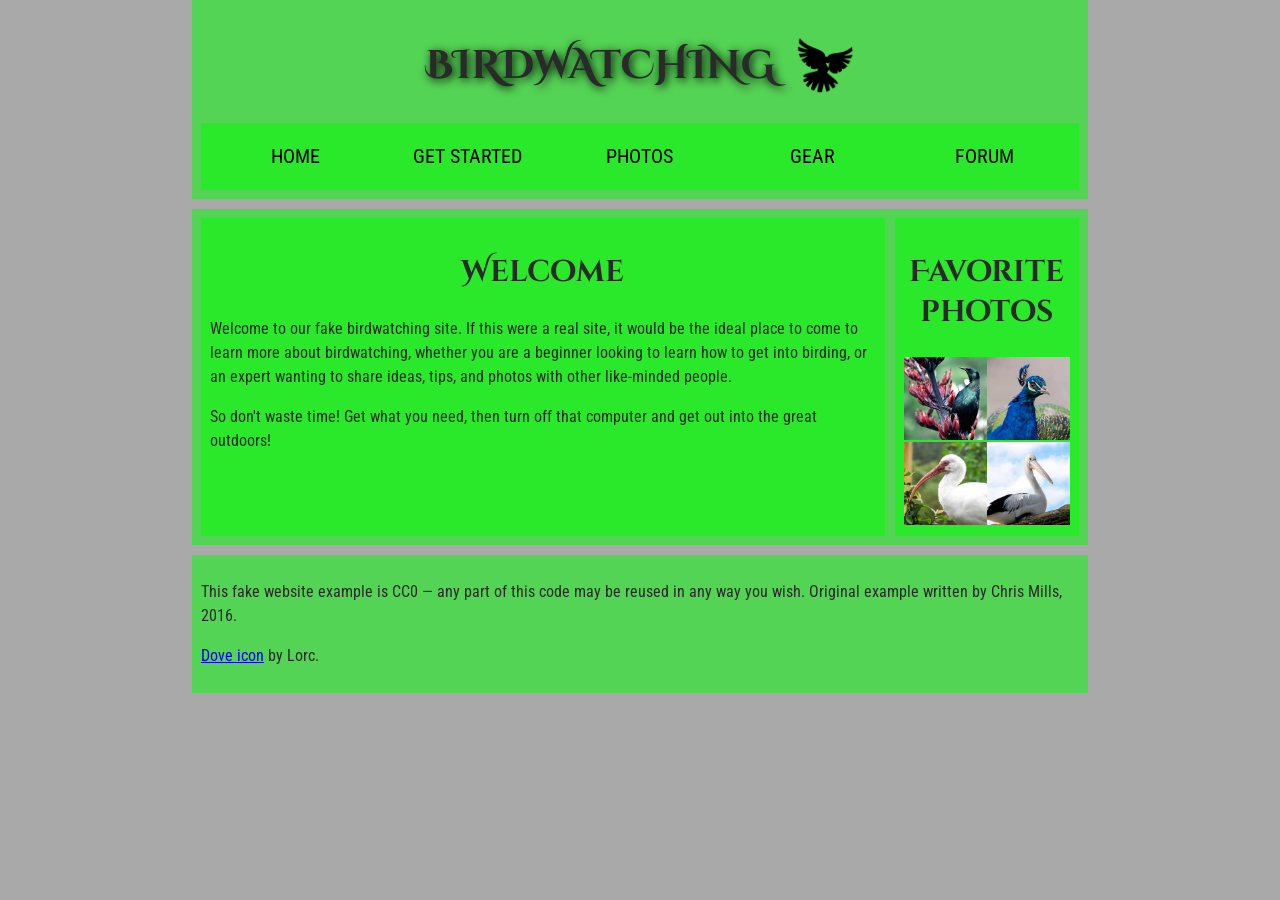
<file: birdwatching/index.html>
<!doctype html>
<html lang="en">
  <head>
    <meta charset="utf-8" />
    <title>Birdwatching</title>
    <link
      href="https://fonts.googleapis.com/css?family=Roboto+Condensed:300%7CCinzel+Decorative:700"
      rel="stylesheet" /> 
      <style>
        /* || General setup */

body {
  margin: 0;
}

html {
  font-size: 10px;
  background-color: darkgrey;
}

body {
  width: 70%;
  min-width: 800px;
  margin: 0 auto;
}

/* || typography */

h1,
h2 {
  font-family: "Cinzel Decorative", cursive;
  color: #2a2a2a;
}

p,
li {
  font-family: "Roboto Condensed", sans-serif;
  color: #2a2a2a;
}

h1 {
  font-size: 4rem;
  text-align: center;
  text-shadow: 2px 2px 10px black;
}

h2 {
  font-size: 3rem;
  text-align: center;
}

p,
li {
  font-size: 1.6rem;
  line-height: 1.5;
}

/* || header layout */

header {
  margin-bottom: 10px;
}

main,
header,
nav,
article,
aside,
footer,
section {
  background-color: #00ff0080;
  padding: 1%;
}

h1 {
  text-transform: uppercase;
  display: flex;
  align-items: center;
  justify-content: center;
  gap: 20px;
}

header img {
  height: 60px;
}

nav ul {
  padding: 0;
  list-style-type: none;
  display: flex;
}

nav li {
  text-align: center;
  flex: 1;
}

nav a {
  font-size: 2rem;
  text-transform: uppercase;
  text-decoration: none;
  color: black;
}

nav a:hover,
nav a:focus {
  color: red;
}

/* || main layout */

main {
  display: flex;
  gap: 10px;
}

article {
  flex: 4;
}

aside {
  flex: 1;
}

aside a {
  display: block;
  float: left;
  width: 50%;
}

aside img {
  max-width: 100%;
}

footer {
  margin-top: 10px;
}

        </style>
  </head>

  <body>
    <header>
    <h1>
  Birdwatching
  <img src="dove.png" alt="Dove logo" />
</h1>

    <nav>
  <ul>
    <li><a href="#">Home</a></li>
    <li><a href="#">Get started</a></li>
    <li><a href="#">Photos</a></li>
    <li><a href="#">Gear</a></li>
    <li><a href="#">Forum</a></li>
  </ul>
</nav>
</header>

<main>
  <article>

    <h2>Welcome</h2>

    <p>
      Welcome to our fake birdwatching site. If this were a real site, it
      would be the ideal place to come to learn more about birdwatching,
      whether you are a beginner looking to learn how to get into birding, or
      an expert wanting to share ideas, tips, and photos with other
      like-minded people.
    </p>

    <p>
      So don't waste time! Get what you need, then turn off that computer and
      get out into the great outdoors!
    </p>
</article>

<aside>
    <h2>Favorite photos</h2>

   <a href="favorite-bird-1.jpg">
  <img src="favorite-bird-1_th.jpg" alt="Dark bird among red flowers" />
</a>

<a href="favorite-bird-2.jpg">
  <img src="favorite-bird-2_th.jpg" alt="Blue peacock" />
</a>

<a href="favorite-bird-3.jpg">
  <img src="favorite-bird-3_th.jpg" alt="White bird with a long curved beak" />
</a>

<a href="favorite-bird-4.jpg">
  <img src="favorite-bird-4_th.jpg" alt="Pelican with a long beak" />
</a>

</aside>
</main>
   <footer>
<p>
      This fake website example is CC0 — any part of this code may be reused
      in any way you wish. Original example written by Chris Mills, 2016.
    </p>

    <p>
      <a href="http://game-icons.net/lorc/originals/dove.html">Dove icon</a>
      by Lorc.
    </p>
    </footer>
  </body>
</html>
</file>
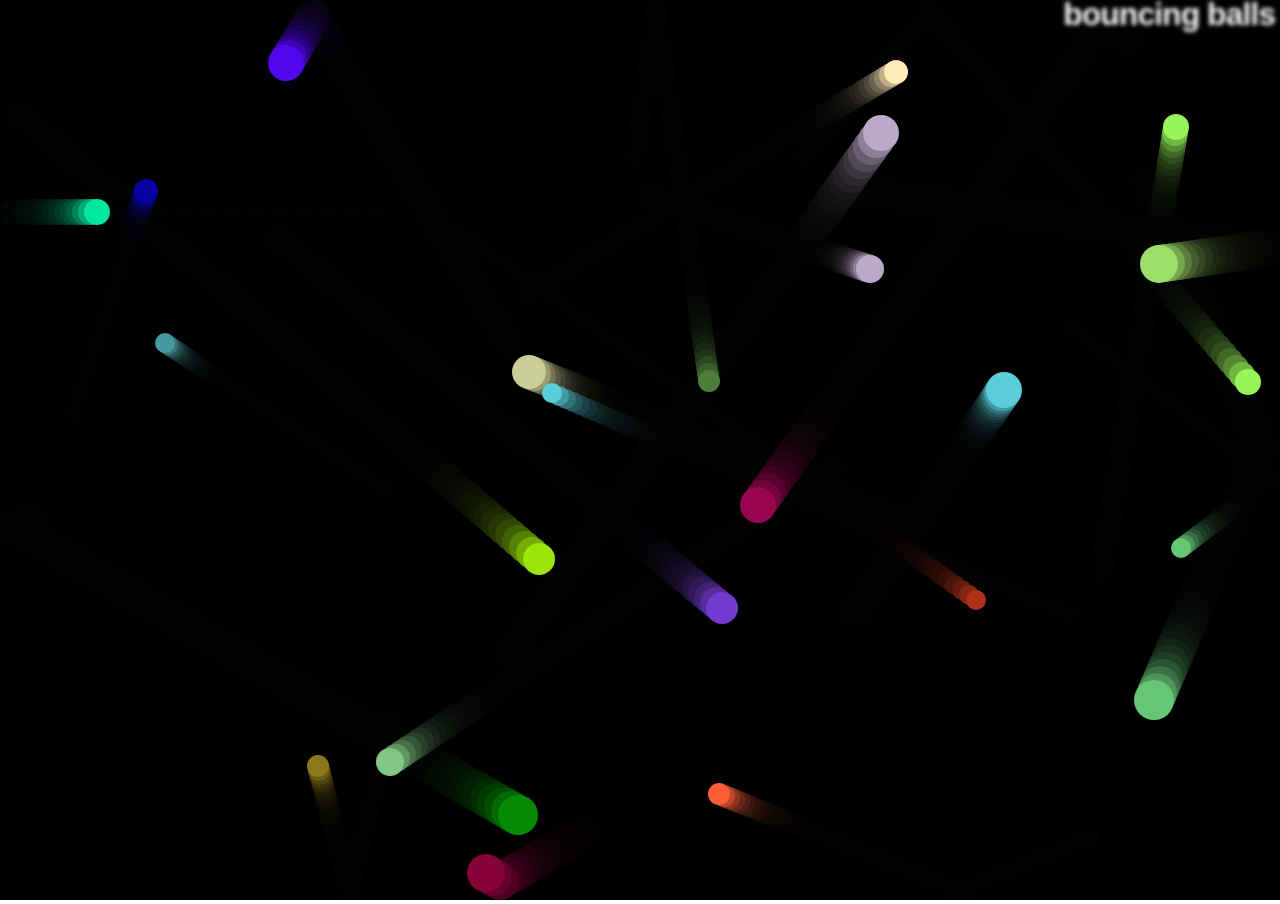
<file: ica13/index.html>
<!DOCTYPE html>
<html lang="en-US">
  <head>
    <meta charset="utf-8">
    <meta name="viewport" content="width=device-width">
    <title>Bouncing balls</title>
    <link rel="stylesheet" href="style.css">
  </head>

  <body>
    <h1>bouncing balls</h1>
    <canvas></canvas>

    <script src="main.js"></script>
  </body>
</html>
</file>
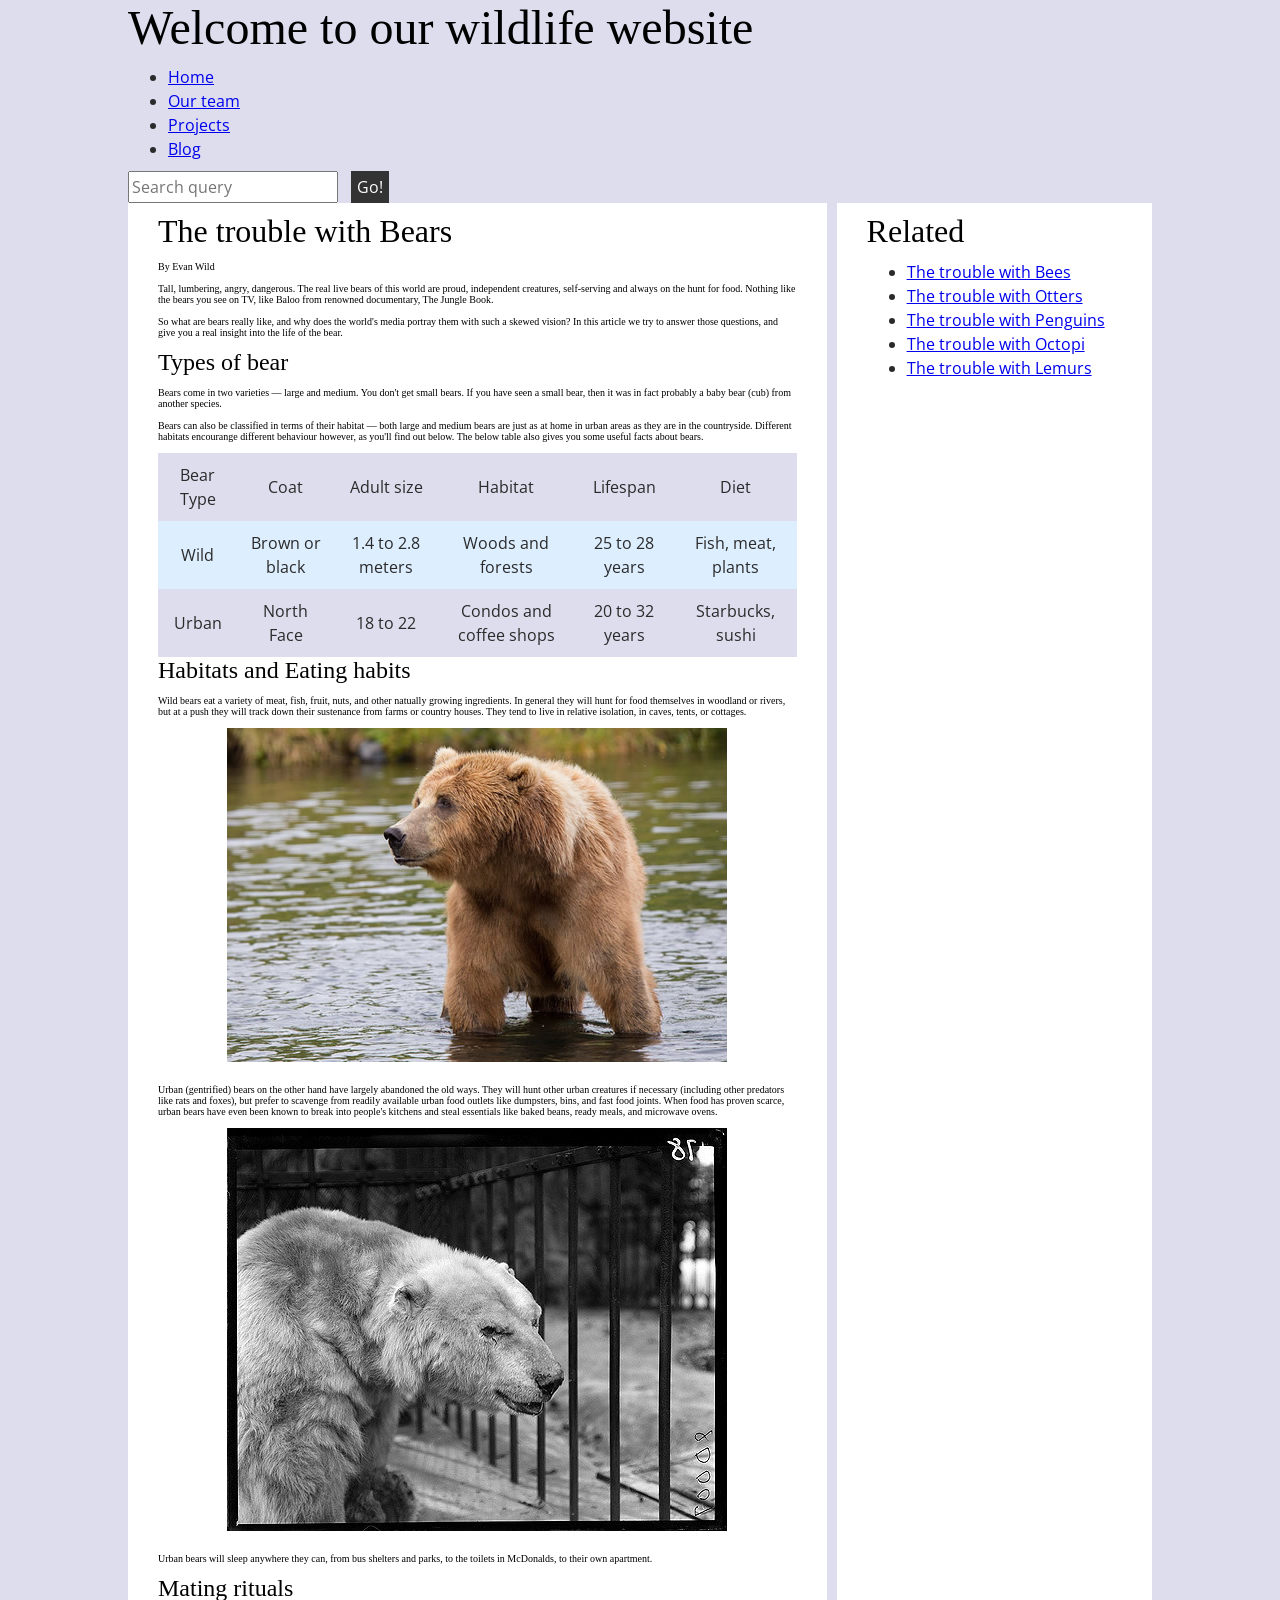
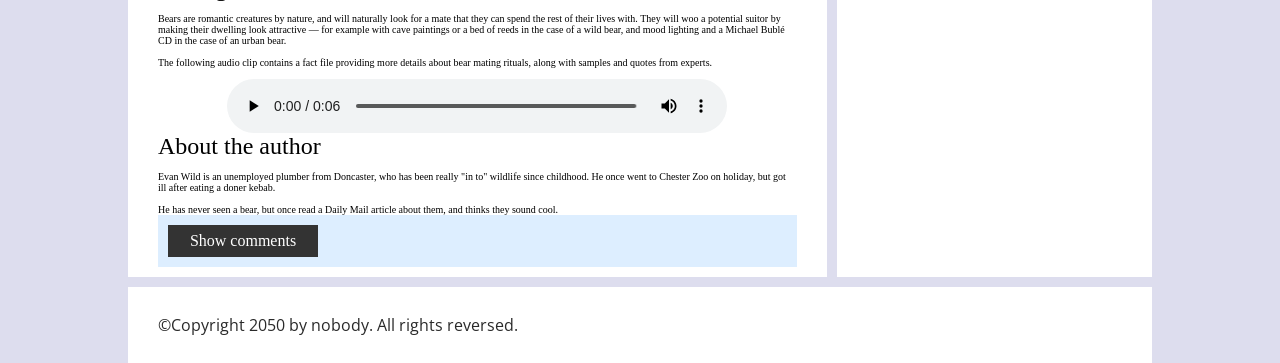
<file: ICA5/index.html>
<!DOCTYPE html>
<html>
  <head>
    <meta charset="utf-8">

    <title>Accessibility assessment</title>
    <link href="https://fonts.googleapis.com/css?family=Open+Sans+Condensed:300|Sonsie+One" rel="stylesheet" type="text/css">
    <link rel="stylesheet" href="style.css">

    <!-- the below three lines are a fix to get HTML5 semantic elements working in old versions of Internet Explorer-->
    <!--[if lt IE 9]>
      <script src="http://html5shiv.googlecode.com/svn/trunk/html5.js"></script>
    <![endif]-->
  </head>

  <body>
    <div class="header">
      <font size="7">Welcome to our wildlife website</font>
    </div>

    <div class="nav">
      <ul>
        <li><a href="#">Home</a></li>
        <li><a href="#">Our team</a></li>
        <li><a href="#">Projects</a></li>
        <li><a href="#">Blog</a></li>
      </ul>

      <form class="search">
        <input type="search" name="q" placeholder="Search query">
        <input type="submit" value="Go!">
      </form>
    </div>

    <main>
      <article>
        <font size="6">The trouble with Bears</font>
        <br><br>
        By Evan Wild
        <br><br>
        Tall, lumbering, angry, dangerous. The real live bears of this world are proud, independent creatures, self-serving and always on the hunt for food. Nothing like the bears you see on TV, like Baloo from renowned documentary, The Jungle Book.
        <br><br>
        So what are bears really like, and why does the world's media portray them with such a skewed vision? In this article we try to answer those questions, and give you a real insight into the life of the bear.
        <br><br>
        <font size="5">Types of bear</font>
        <br><br>
        Bears come in two varieties — large and medium. You don't get small bears. If you have seen a small bear, then it was in fact probably a baby bear (cub) from another species.
        <br><br>
        Bears can also be classified in terms of their habitat — both large and medium bears are just as at home in urban areas as they are in the countryside. Different habitats encourange different behaviour however, as you'll find out below. The below table also gives you some useful facts about bears.
        <br><br>
        <table>
          <thead>
            <tr>
              <td>Bear Type</td>
              <td>Coat</td>
              <td>Adult size</td>
              <td>Habitat</td>
              <td>Lifespan</td>
              <td>Diet</td>
            </tr>
          </thead>
          <tbody>
            <tr>
              <td>Wild</td>
              <td>Brown or black</td>
              <td>1.4 to 2.8 meters</td>
              <td>Woods and forests</td>
              <td>25 to 28 years</td>
              <td>Fish, meat, plants</td>
            </tr>
            <tr>
              <td>Urban</td>
              <td>North Face</td>
              <td>18 to 22</td>
              <td>Condos and coffee shops</td>
              <td>20 to 32 years</td>
              <td>Starbucks, sushi</td>
            </tr>
          </tbody>
        </table>

        <font size="5">Habitats and Eating habits</font>
        <br><br>
        Wild bears eat a variety of meat, fish, fruit, nuts, and other natually growing ingredients. In general they will hunt for food themselves in woodland or rivers, but at a push they will track down their sustenance from farms or country houses. They tend to live in relative isolation, in caves, tents, or cottages.
        <br><br>
        <img src="media/wild-bear.jpg">
        <br><br>
        Urban (gentrified) bears on the other hand have largely abandoned the old ways. They will hunt other urban creatures if necessary (including other predators like rats and foxes), but prefer to scavenge from readily available urban food outlets like dumpsters, bins, and fast food joints. When food has proven scarce, urban bears have even been known to break into people's kitchens and steal essentials like baked beans, ready meals, and microwave ovens.
        <br><br>
        <img src="media/urban-bear.jpg">
        <br><br>
        Urban bears will sleep anywhere they can, from bus shelters and parks, to the toilets in McDonalds, to their own apartment.
        <br><br>
        <font size="5">Mating rituals</font>
        <br><br>
        Bears are romantic creatures by nature, and will naturally look for a mate that they can spend the rest of their lives with. They will woo a potential suitor by making their dwelling look attractive — for example with cave paintings or a bed of reeds in the case of a wild bear, and mood lighting and a Michael Bublé CD in the case of an urban bear.
        <br><br>
        The following audio clip contains a fact file providing more details about bear mating rituals, along with samples and quotes from experts.
        <br><br>
        <audio controls>
          <source src="media/bear.mp3" type="audio/mp3">
          <source src="media/bear.ogg" type="audio/ogg">
          <p>It looks like your browser doesn't support HTML5 audio players.</p>
        </audio>

        <aside>

          <font size="5">About the author</font>
        <br><br>
          Evan Wild is an unemployed plumber from Doncaster, who has been really "in to" wildlife since childhood. He once went to Chester Zoo on holiday, but got ill after eating a doner kebab.
        <br><br>
          He has never seen a bear, but once read a Daily Mail article about them, and thinks they sound cool.

        </aside>
        <section class="comments">
          <div class="show-hide">Show comments</div>

          <div class="comment-wrapper">

            <font size="6">Add comment</font>

            <form class="comment-form">
              <div class="flex-pair">
                Your name:
                <input type="text" name="name" id="name" placeholder="Enter your name">
              </div>
              <div class="flex-pair">
                Your comment:
                <input type="text" name="comment" id="comment" placeholder="Enter your comment">
              </div>
              <div>
                <input type="submit" value="Submit comment">
              </div>
            </form>

            <font size="6">Comments</font>

            <ul class="comment-container">

              <li>

                <p>Bob Fossil</p>

                <p>Oh I am so glad you taught me all about the big brown angry guys in the woods. With their sniffing little noses and their bad attitudes, they can sure be a menace — I was thinking of putting them all in a truck and driving them outta here. I run a zoo, you know.</p>

              </li>

            </ul>

          </div>
        </section>
      </article>

      <div class="secondary">
        <font size="6">Related</font>

        <ul>
          <li><a href="#">The trouble with Bees</a></li>
          <li><a href="#">The trouble with Otters</a></li>
          <li><a href="#">The trouble with Penguins</a></li>
          <li><a href="#">The trouble with Octopi</a></li>
          <li><a href="#">The trouble with Lemurs</a></li>
        </ul>
      </div>
    </main>

    <footer>
      <p>©Copyright 2050 by nobody. All rights reversed.</p>
    </footer>

    <script src="main.js"></script>

  </body>
</html>
</file>
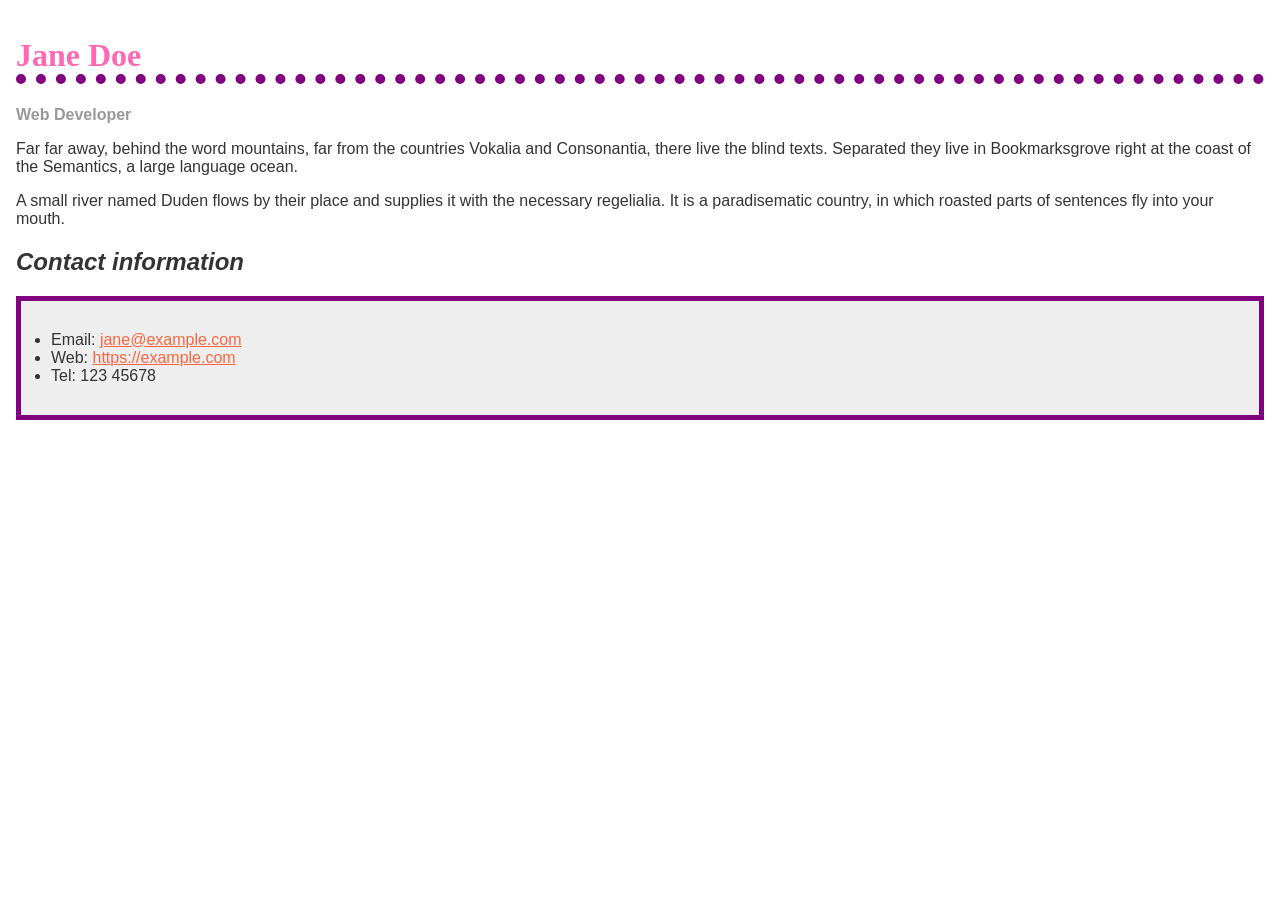
<file: biog-download.html>
<!doctype html>
<html lang="en">
  <head>
    <meta charset="utf-8" />
    <meta name="viewport" content="width=device-width" />
    <title>Formatting a biography</title>
   <link rel="stylesheet" href="biography.css">
  </head>

  <body>
    <h1>Jane Doe</h1>
    <div class="job-title">Web Developer</div>
    <p>
      Far far away, behind the word mountains, far from the countries Vokalia
      and Consonantia, there live the blind texts. Separated they live in
      Bookmarksgrove right at the coast of the Semantics, a large language
      ocean.
    </p>

    <p>
      A small river named Duden flows by their place and supplies it with the
      necessary regelialia. It is a paradisematic country, in which roasted
      parts of sentences fly into your mouth.
    </p>

    <h2>Contact information</h2>
    <ul>
      <li>
        Email:
        <a href="mailto:jane@example.com">jane@example.com</a>
      </li>
      <li>
        Web:
        <a href="https://example.com">https://example.com</a>
      </li>
      <li>Tel: 123 45678</li>
    </ul>
  </body>
</html>
</file>
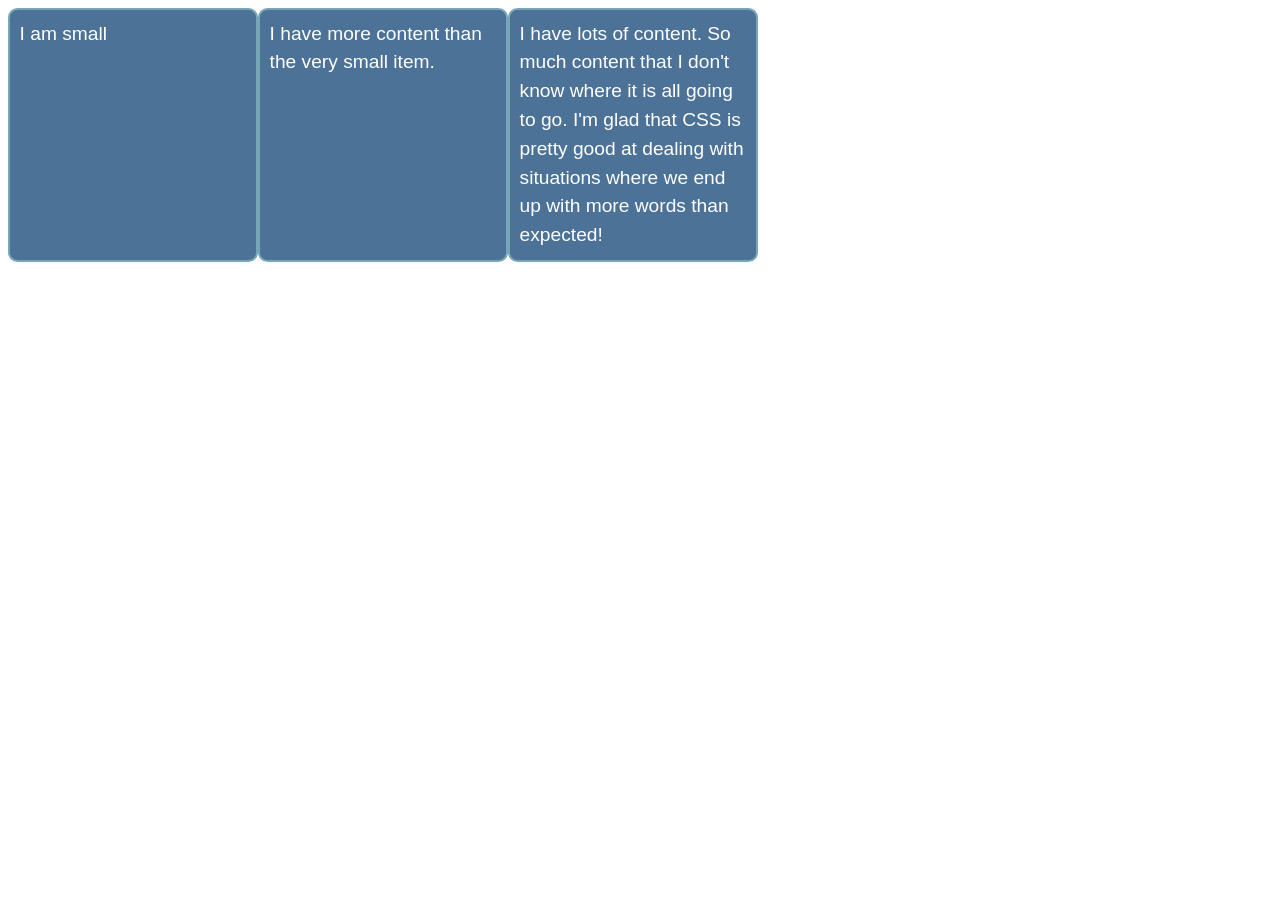
<file: flex.html>
<!DOCTYPE html>
<html lang="en">
<head>
    <meta charset="UTF-8">
    <meta name="viewport" content="width=device-width, initial-scale=1.0">
    <title>Flexbox</title>

    <style>
        body {
            font: 1.2em / 1.5 sans-serif;
        }

        ul {
            max-width: 750px;
            list-style: none;
            padding: 0;
            margin: 0;
            display: flex;
        }

        li {
            background-color: #4d7298;
            border: 2px solid #77a6b6;
            border-radius: 0.5em;
            color: white;
            padding: 0.5em;
            flex: 1;
        }
    </style>
</head>
<body>
    <ul>
        <li>I am small</li>
        <li>I have more content than the very small item.</li>
        <li>
            I have lots of content. So much content that I don't know where it is all
            going to go. I'm glad that CSS is pretty good at dealing with situations
            where we end up with more words than expected!
        </li>
    </ul>
</body>
</html>
</file>
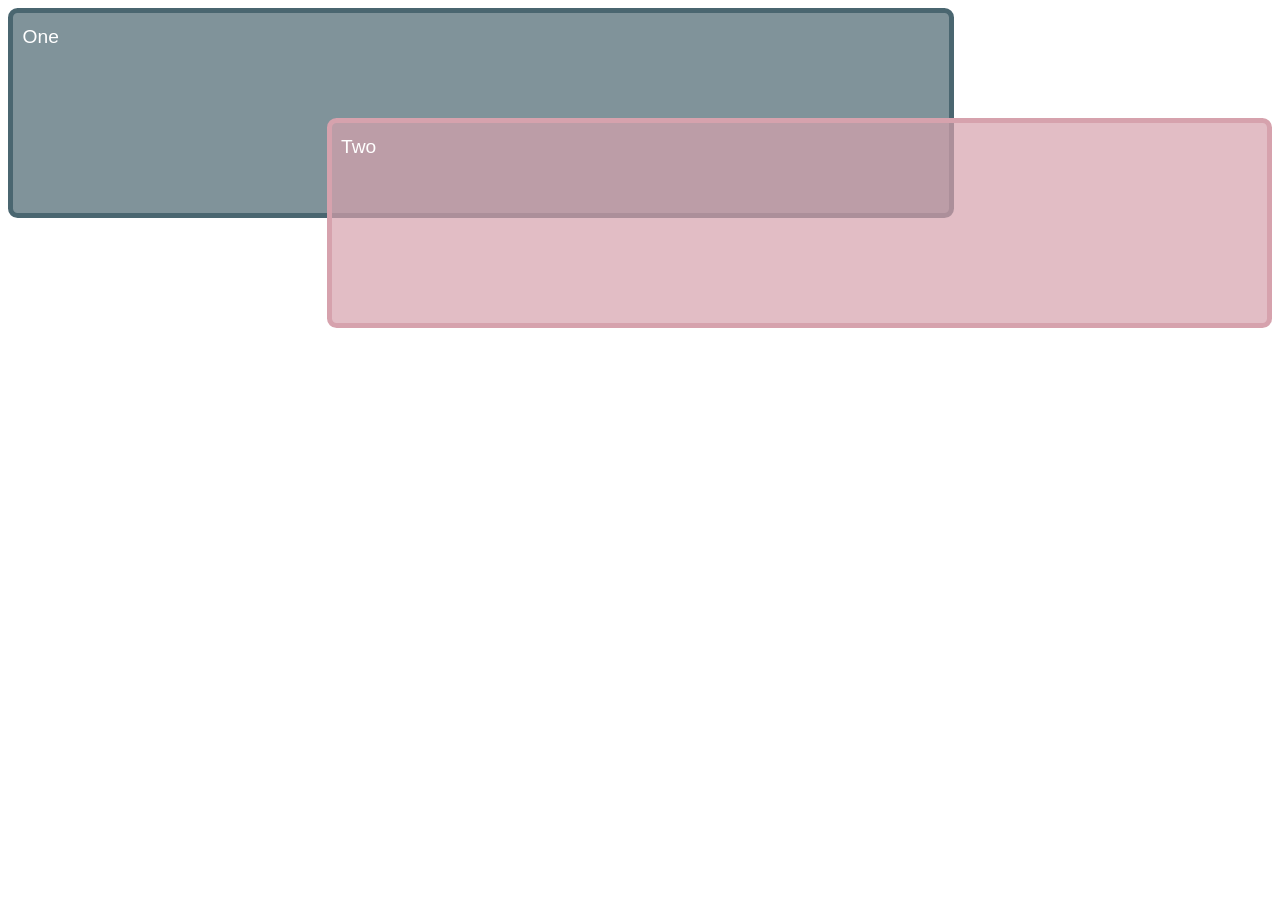
<file: grid.html>
<!DOCTYPE html>
<html lang="en">
<head>
    <meta charset="UTF-8">
    <meta name="viewport" content="width=device-width, initial-scale=1.0">
    <title>Grid</title>

    <style>
        body {
            font: 1.2em / 1.5 sans-serif;
        }

        .grid > * {
            border-radius: 0.5em;
            color: white;
            padding: 0.5em;
        }

        .grid {
            display: grid;
            grid-template-columns: 1fr 1fr 1fr 1fr;
            grid-template-rows: 100px 100px 100px;
            gap: 10px;
        }

        .item1 {
            background-color: rgb(74 102 112 / 70%);
            border: 5px solid rgb(74 102 112 / 100%);
            grid-column: 1 / 4;
            grid-row: 1 / 3;
        }

        .item2 {
            background-color: rgb(214 162 173 / 70%);
            border: 5px solid rgb(214 162 173 / 100%);
            grid-column: 2 / 5;
            grid-row: 2 / 4;
        }
    </style>
</head>
<body>
    <div class="grid">
        <div class="item1">One</div>
        <div class="item2">Two</div>
    </div>
</body>
</html>
</file>
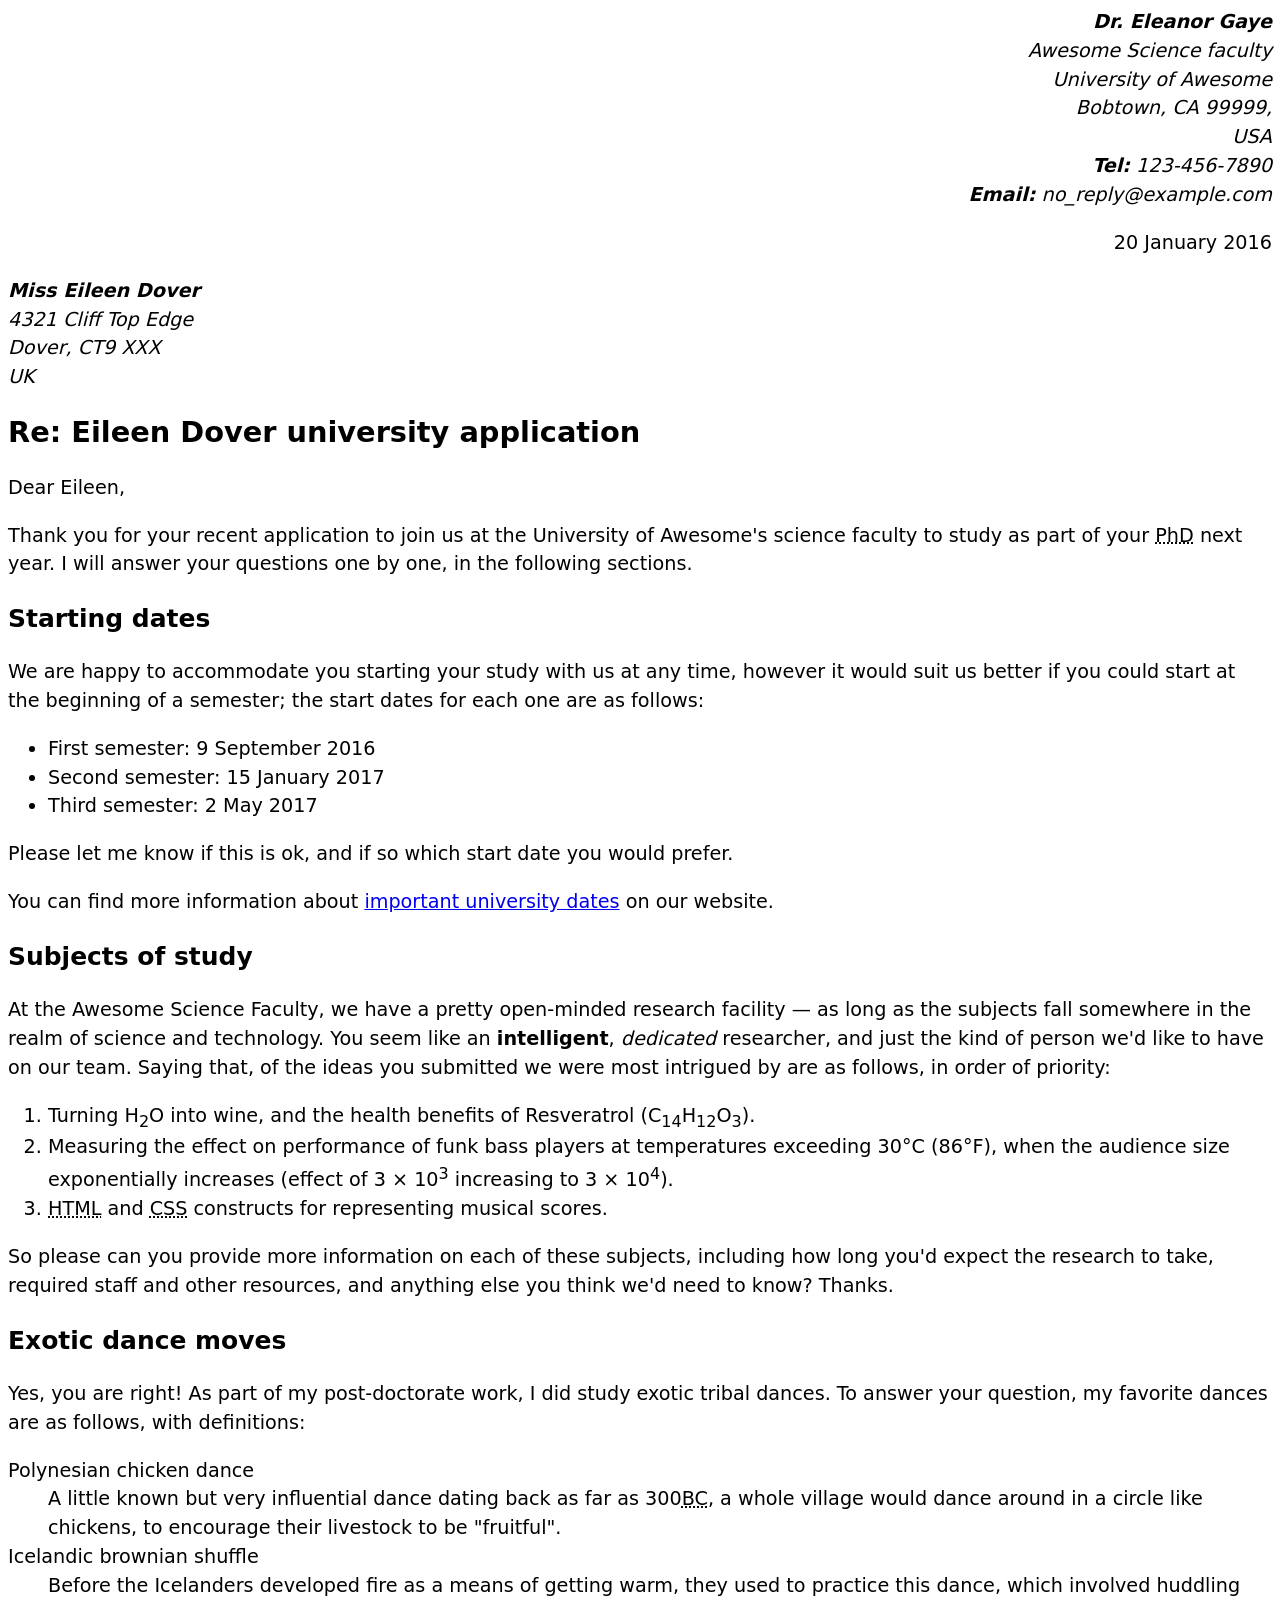
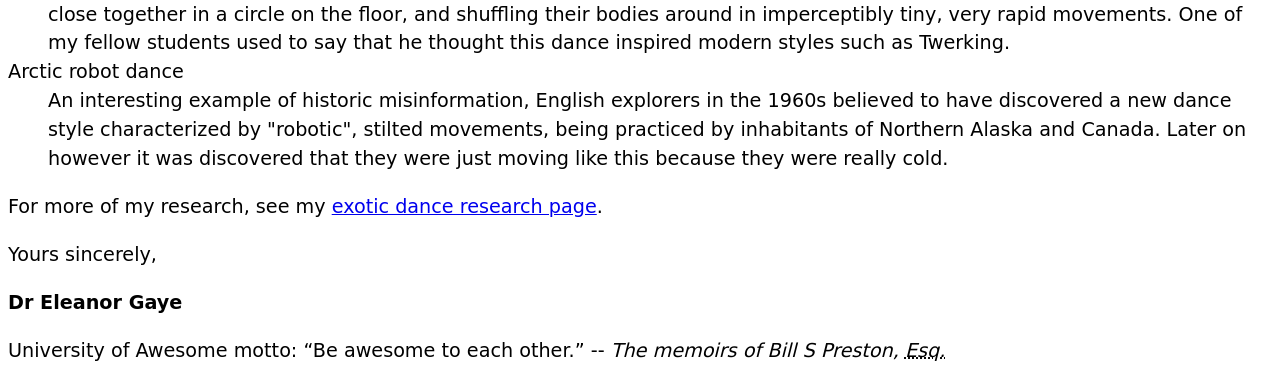
<file: ICA3.html>
<!DOCTYPE html>
<html lang="en">

<head>
  <meta charset="utf-8">
  <meta name="author" content="Dr. Eleanor Gaye">

<style>
  body {
    font: 1.2em / 1.5 system-ui;
  }

.sender-column {
  text-align: right;
}

h1 {
  font-size: 1.5em;
}

h2 {
  font-size: 1.3em;
}

 </style>
</head>
<body>
<address class="sender-column">
  <strong>Dr. Eleanor Gaye</strong><br>
Awesome Science faculty
</br>

University of Awesome<br>

Bobtown, CA 99999,<br>
USA<br>
<strong>Tel:</strong> 123-456-7890<br>
    <strong>Email:</strong> no_reply@example.com
  </address>

  <p class="sender-column">
    <time datetime="2016-01-20">20 January 2016</time>
  </p>
 
 <address>
<strong>Miss Eileen Dover </strong><br>
4321 Cliff Top Edge<br>
 Dover, CT9 XXX<br>
UK
</address>

<h1>Re: Eileen Dover university application</h1>

<p>Dear Eileen,</p>

<p>
Thank you for your recent application to join us at the University of
Awesome's science faculty to study as part of your
<abbr title="Doctor of Philosophy">PhD</abbr> next year. I will answer your
questions one by one, in the following sections.
</p>


<h2>Starting dates</h2>

<p>
 We are happy to accommodate you starting your study with us at any time,
however it would suit us better if you could start at the beginning of a
semester; the start dates for each one are as follows:
</p>

<ul>
<li>First semester: <time datetime="2016-09-09">9 September 2016</time></li>
 <li>Second semester: <time datetime="2017-01-15">15 January 2017</time></li>
<li>Third semester: <time datetime="2017-05-02">2 May 2017</time></li>
</ul>

<p>
Please let me know if this is ok, and if so which start date you would
prefer.
</p>

<p>
You can find more information about
<a href="http://example.com" title="Important university dates">important university dates</a>
on our website.
</p>


<h2>Subjects of study</h2>

<p>
At the Awesome Science Faculty, we have a pretty open-minded research
facility — as long as the subjects fall somewhere in the realm of science
and technology. You seem like an <strong>intelligent</strong>,
<em>dedicated</em> researcher, and just the kind of person we'd like to
have on our team. Saying that, of the ideas you submitted we were most
intrigued by are as follows, in order of priority:
</p>

<ol>
 <li>
Turning H<sub>2</sub>O into wine, and the health benefits of Resveratrol
(C<sub>14</sub>H<sub>12</sub>O<sub>3</sub>).
</li>

<li>
Measuring the effect on performance of funk bass players at temperatures
exceeding 30°C (86°F), when the audience size exponentially increases
(effect of 3 × 10<sup>3</sup> increasing to 3 × 10<sup>4</sup>).
</li>

 <li>
<abbr title="Hypertext Markup Language">HTML</abbr> and
<abbr title="Cascading Style Sheets">CSS</abbr> constructs for
representing musical scores.
 </li>
</ol>

<p>
So please can you provide more information on each of these subjects,
including how long you'd expect the research to take, required staff and
other resources, and anything else you think we'd need to know? Thanks.
</p>


<h2>Exotic dance moves</h2>

<p>
Yes, you are right! As part of my post-doctorate work, I did study exotic
tribal dances. To answer your question, my favorite dances are as follows,
with definitions:
</p>

<dl>

<dt>Polynesian chicken dance</dt>
 <dd>
A little known but very influential dance dating back as far as
300<abbr title="Before Christ">BC</abbr>, a whole village would dance
around in a circle like chickens, to encourage their livestock to be
"fruitful".
</dd> 
<dt>Icelandic brownian shuffle</dt>
 <dd>
    Before the Icelanders developed fire as a means of getting warm, they
used to practice this dance, which involved huddling close together in a
circle on the floor, and shuffling their bodies around in imperceptibly
tiny, very rapid movements. One of my fellow students used to say that
he thought this dance inspired modern styles such as Twerking.
</dd>

 <dt>Arctic robot dance</dt>
<dd>
An interesting example of historic misinformation, English explorers in
the 1960s believed to have discovered a new dance style characterized by
"robotic", stilted movements, being practiced by inhabitants of Northern
Alaska and Canada. Later on however it was discovered that they were
just moving like this because they were really cold.
</dd>

</dl>

<p>
For more of my research, see my
<a href="http://example.com" title="Exotic dance research page">exotic dance research page</a>.
</p>


<p>Yours sincerely,</p>

<p><strong>Dr Eleanor Gaye</strong></p>

<p>
University of Awesome motto:
<q>Be awesome to each other.</q> --
<cite>
The memoirs of Bill S Preston,
<abbr title="Esquire">Esq.</abbr>
</cite>
</p>

</body>
</html>
</file>
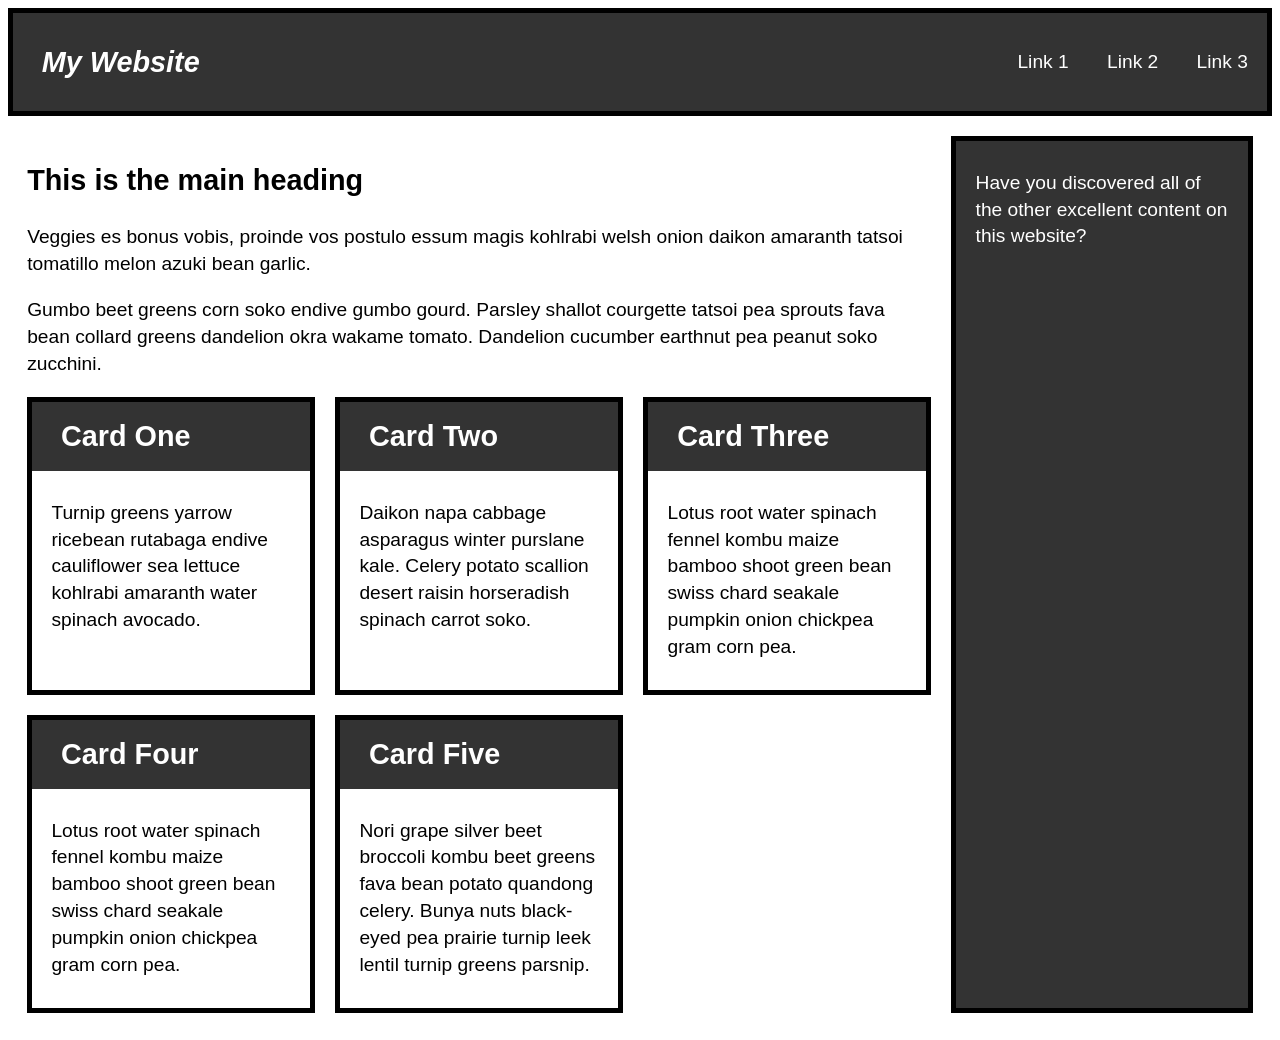
<file: responsive.html>
<!doctype html>
<html lang="en">
<head>
    <meta charset="utf-8">
    <meta name="viewport" content="width=device-width">
    <title>Responsive Web Design Task: Task</title>
    <link rel="stylesheet" href="https://mdn.github.io/css-examples/learn/tasks/styles.css">

    <style>
        * {
            box-sizing: border-box;
        }

        html {
            font: 1.2em / 1.4 Arial, Helvetica, sans-serif;
        }

        body {
            padding: 0 0 1em;
        }

        header {
            background-color: #333;
            color: #fff;
            border: 5px solid #000;
        }

        header ul {
            list-style: none;
            margin: 0;
            padding: 0;
        }

        header a {
            color: #fff;
            text-decoration: none;
            display: block;
            padding: 0.5em 1em;
            border-top: 1px solid #999;
        }

        header .title {
            font-size: 150%;
            font-style: italic;
            font-weight: bold;
            padding: 1em;
        }

        main {
            padding: 0 1em;
        }

        .cards {
            list-style: none;
            margin: 0;
            padding: 0;
        }

        .cards li {
            border: 5px solid #000;
            margin-bottom: 1em;
        }

        .cards h2 {
            background-color: #333;
            color: #fff;
            margin: 0;
            padding: 0.5em 1em;
        }

        .cards .inner {
            padding: 0.5em 1em;
        }

        .sidebar {
            background-color: #333;
            border: 5px solid #000;
            padding: 0.5em 1em;
            color: #fff;
        }

        @media (min-width: 1000px) {
            header {
                display: flex;
                justify-content: space-between;
                align-items: center;
            }

            header ul {
                display: flex;
            }

            header a {
                border-top: none;
            }

            main {
                display: grid;
                grid-template-columns: 3fr 1fr;
                gap: 20px;
                margin-top: 20px;
            }

            .cards {
                display: grid;
                grid-template-columns: 1fr 1fr 1fr;
                gap: 20px;
            }

            .cards li {
                margin-bottom: 0;
            }
        }
    </style>
</head>
<body>
    <header>
        <div class="title">My Website</div>
        <nav>
            <ul>
                <li>
                    <a href="">Link 1</a>
                </li>
                <li>
                    <a href="">Link 2</a>
                </li>
                <li>
                    <a href="">Link 3</a>
                </li>
            </ul>
        </nav>
    </header>

    <main>
        <article>
            <h1>This is the main heading</h1>
            <p>
                Veggies es bonus vobis, proinde vos postulo essum magis kohlrabi welsh
                onion daikon amaranth tatsoi tomatillo melon azuki bean garlic.
            </p>

            <p>
                Gumbo beet greens corn soko endive gumbo gourd. Parsley shallot
                courgette tatsoi pea sprouts fava bean collard greens dandelion okra
                wakame tomato. Dandelion cucumber earthnut pea peanut soko zucchini.
            </p>

            <ul class="cards">
                <li>
                    <h2>Card One</h2>
                    <div class="inner">
                        <p>
                            Turnip greens yarrow ricebean rutabaga endive cauliflower sea
                            lettuce kohlrabi amaranth water spinach avocado.
                        </p>
                    </div>
                </li>
                <li>
                    <h2>Card Two</h2>
                    <div class="inner">
                        <p>
                            Daikon napa cabbage asparagus winter purslane kale. Celery
                            potato scallion desert raisin horseradish spinach carrot soko.
                        </p>
                    </div>
                </li>
                <li>
                    <h2>Card Three</h2>
                    <div class="inner">
                        <p>
                            Lotus root water spinach fennel kombu maize bamboo shoot green
                            bean swiss chard seakale pumpkin onion chickpea gram corn pea.
                        </p>
                    </div>
                </li>
                <li>
                    <h2>Card Four</h2>
                    <div class="inner">
                        <p>
                            Lotus root water spinach fennel kombu maize bamboo shoot green
                            bean swiss chard seakale pumpkin onion chickpea gram corn pea.
                        </p>
                    </div>
                </li>
                <li>
                    <h2>Card Five</h2>
                    <div class="inner">
                        <p>
                            Nori grape silver beet broccoli kombu beet greens fava bean
                            potato quandong celery. Bunya nuts black-eyed pea prairie turnip
                            leek lentil turnip greens parsnip.
                        </p>
                    </div>
                </li>
            </ul>
        </article>

        <aside class="sidebar">
            <p>
                Have you discovered all of the other excellent content on this
                website?
            </p>
        </aside>
    </main>
</body>
</html>
</file>
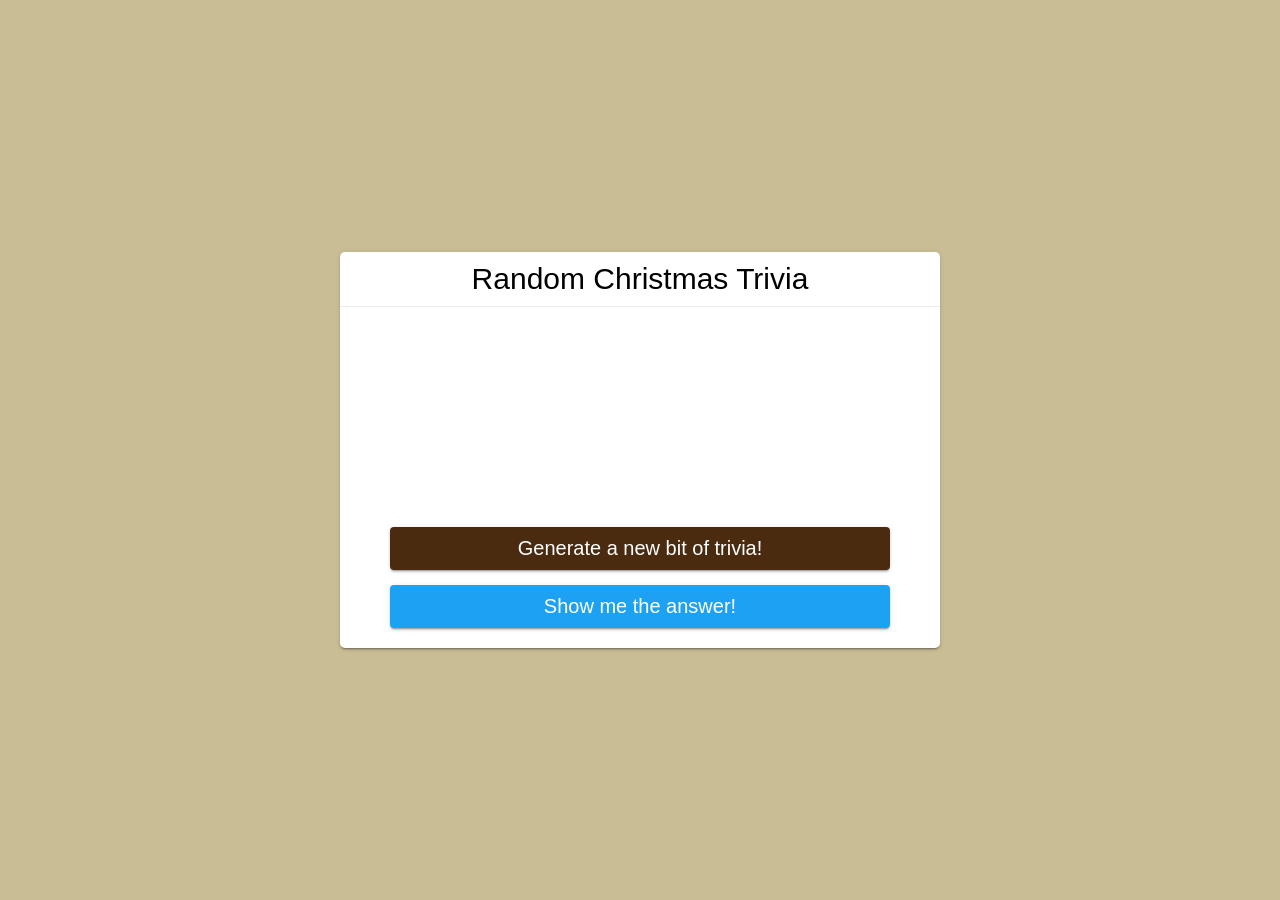
<file: ica12/ica12.html>
<!DOCTYPE html>
<html lang="en">
<head>
    <meta charset="UTF-8">
    <meta http-equiv="X-UA-Compatible" content="IE=edge">
    <meta name="viewport" content="width=device-width, initial-scale=1.0">
    <title>ICA12</title>
    <link rel="stylesheet" href="ica12.css">
</head>
<body>
    <div class="app">
        <header>Random Christmas Trivia</header>
        <section class="quotes">
          <div class="quote-text" id="js-quote-text"></div>
          <div class="quote-text" id="js-answer-text"></div>
        </section>
        <section class="controls" >
          <button type="button" id="js-new-quote" class="new-quote button">
            Generate a new bit of trivia!
          </button>
          <button type="button" id="js-tweet" class="twitter button">
            Show me the answer!
          </button>
          <!-- <a class="answer button" id="js-tweet" target="_blank" rel="noreferrer">Show me the answer!</a> -->
        </section>
      </div>
      <script src="ica12.js"></script>
</body>
</html>
</file>
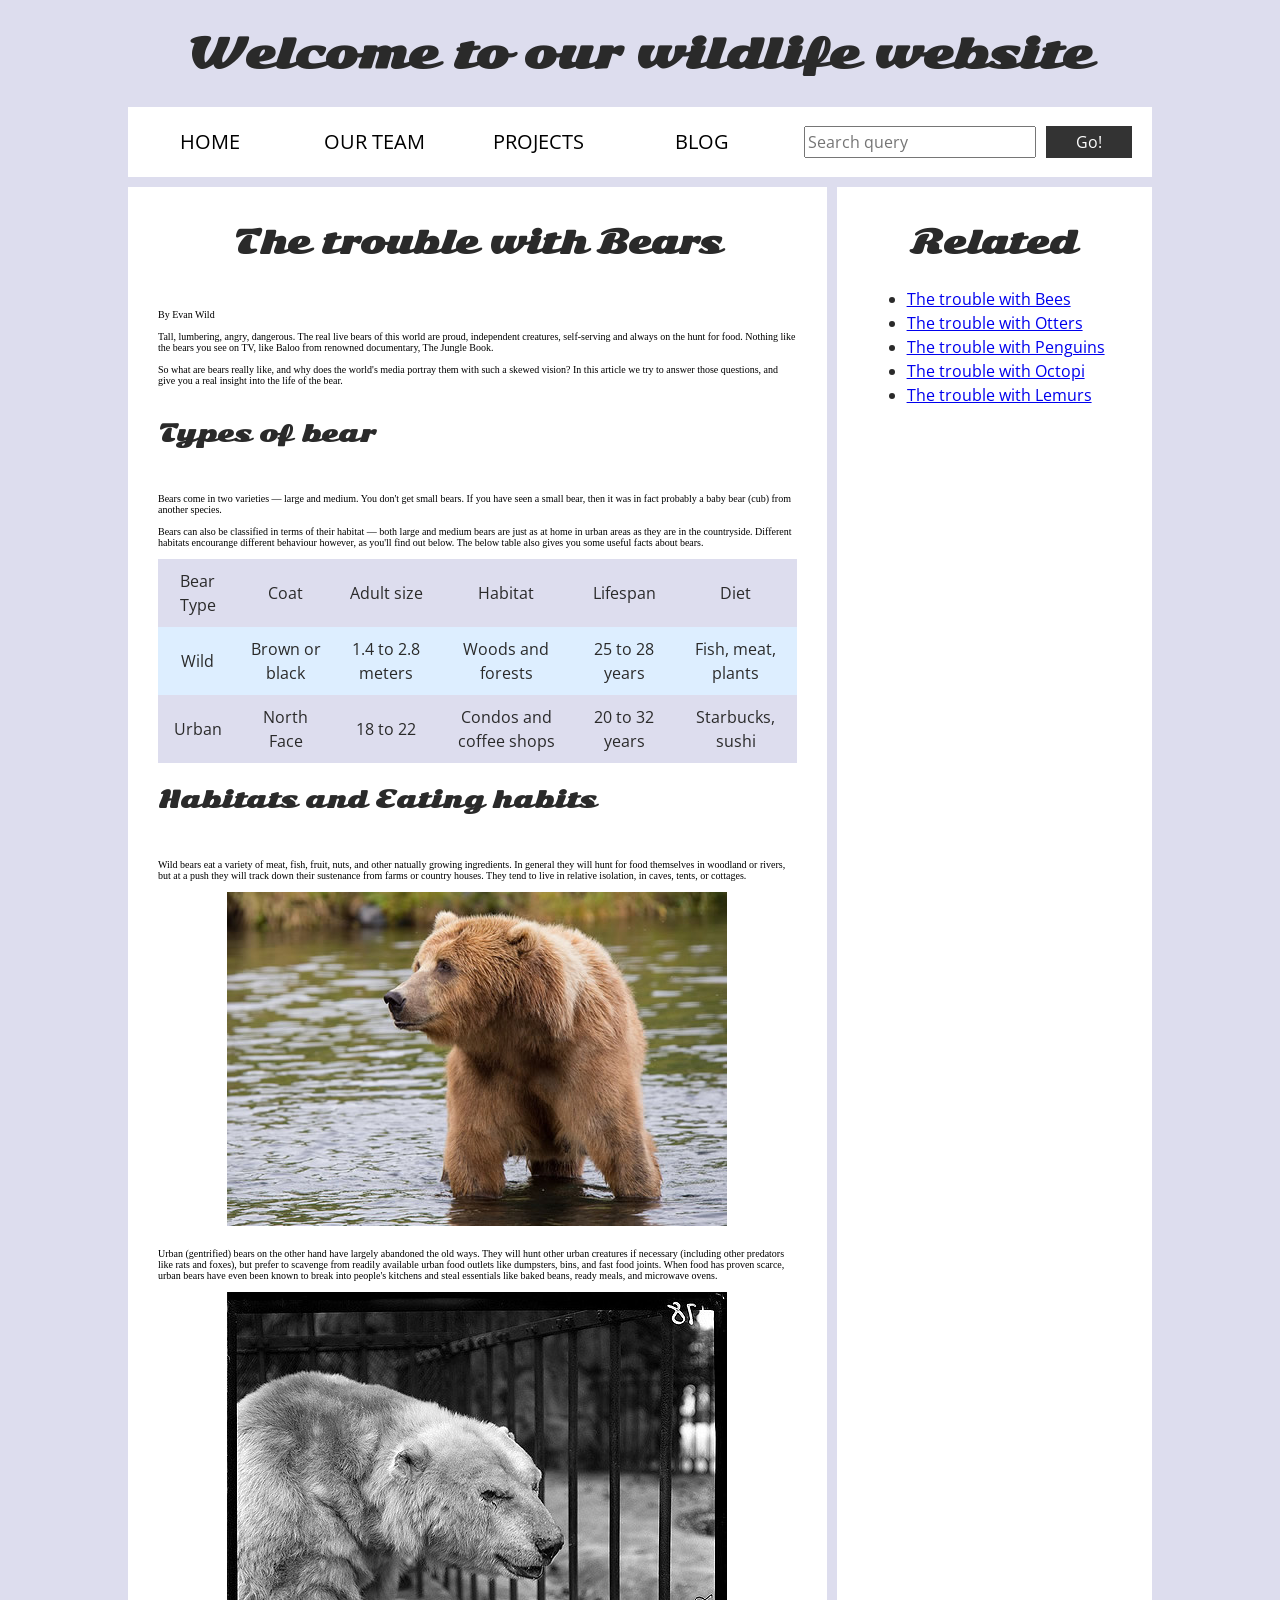
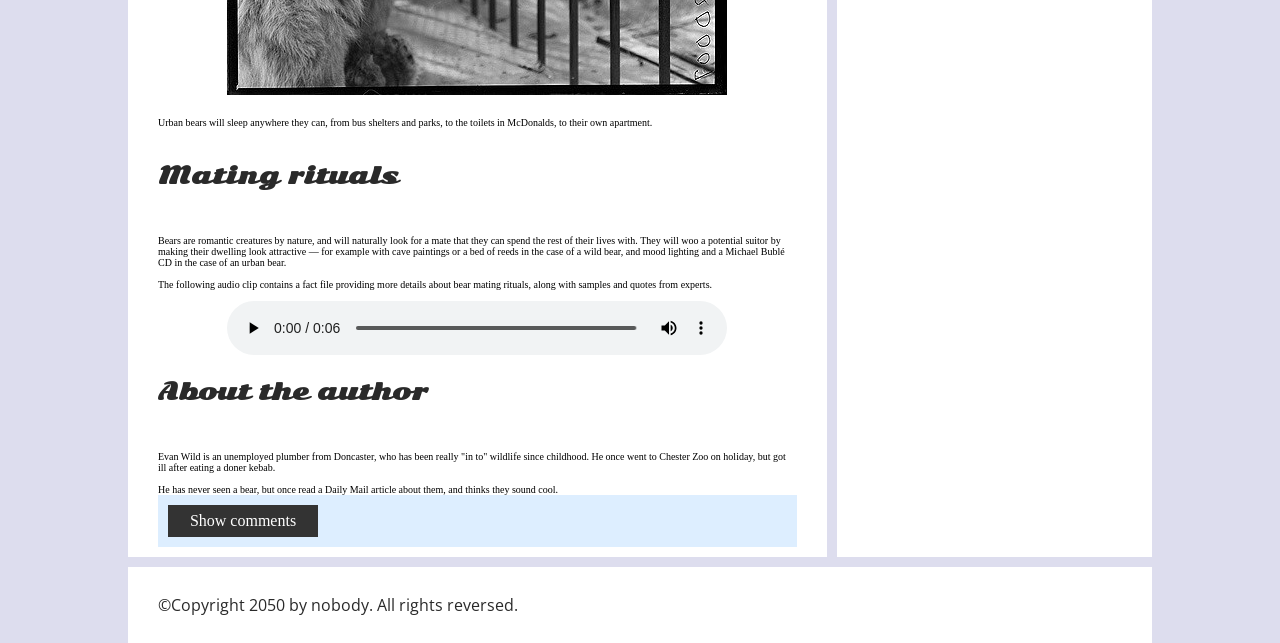
<file: ICA5/ica5.html>
<!DOCTYPE html>
<html>
  <head>
    <meta charset="utf-8">

    <title>Accessibility assessment</title>
    <link href="https://fonts.googleapis.com/css?family=Open+Sans+Condensed:300|Sonsie+One" rel="stylesheet" type="text/css">
    <link rel="stylesheet" href="style.css">

    <!-- the below three lines are a fix to get HTML5 semantic elements working in old versions of Internet Explorer-->
    <!--[if lt IE 9]>
      <script src="http://html5shiv.googlecode.com/svn/trunk/html5.js"></script>
    <![endif]-->
  </head>

  <body>
    <div class="header">
      <h1>Welcome to our wildlife website</h1>
    </div>

    <nav>
      <ul>
        <li><a href="#">Home</a></li>
        <li><a href="#">Our team</a></li>
        <li><a href="#">Projects</a></li>
        <li><a href="#">Blog</a></li>
      </ul>

      <form class="search">
        <input type="search" name="q" placeholder="Search query">
        <input type="submit" value="Go!">
      </form>
     </nav>

    <main>
      <article>
        <h2>The trouble with Bears</h2>
        <br><br>
        By Evan Wild
        <br><br>
        Tall, lumbering, angry, dangerous. The real live bears of this world are proud, independent creatures, self-serving and always on the hunt for food. Nothing like the bears you see on TV, like Baloo from renowned documentary, The Jungle Book.
        <br><br>
        So what are bears really like, and why does the world's media portray them with such a skewed vision? In this article we try to answer those questions, and give you a real insight into the life of the bear.
        <br><br>
        <h3>Types of bear</h3>
        <br><br>
        Bears come in two varieties — large and medium. You don't get small bears. If you have seen a small bear, then it was in fact probably a baby bear (cub) from another species.
        <br><br>
        Bears can also be classified in terms of their habitat — both large and medium bears are just as at home in urban areas as they are in the countryside. Different habitats encourange different behaviour however, as you'll find out below. The below table also gives you some useful facts about bears.
        <br><br>
        <table>
          <thead>
            <tr>
              <td>Bear Type</td>
              <td>Coat</td>
              <td>Adult size</td>
              <td>Habitat</td>
              <td>Lifespan</td>
              <td>Diet</td>
            </tr>
          </thead>
          <tbody>
            <tr>
              <td>Wild</td>
              <td>Brown or black</td>
              <td>1.4 to 2.8 meters</td>
              <td>Woods and forests</td>
              <td>25 to 28 years</td>
              <td>Fish, meat, plants</td>
            </tr>
            <tr>
              <td>Urban</td>
              <td>North Face</td>
              <td>18 to 22</td>
              <td>Condos and coffee shops</td>
              <td>20 to 32 years</td>
              <td>Starbucks, sushi</td>
            </tr>
          </tbody>
        </table>

        <h3>Habitats and Eating habits</h3>
        <br><br>
        Wild bears eat a variety of meat, fish, fruit, nuts, and other natually growing ingredients. In general they will hunt for food themselves in woodland or rivers, but at a push they will track down their sustenance from farms or country houses. They tend to live in relative isolation, in caves, tents, or cottages.
        <br><br>
        <img src="media/wild-bear.jpg">
        <br><br>
        Urban (gentrified) bears on the other hand have largely abandoned the old ways. They will hunt other urban creatures if necessary (including other predators like rats and foxes), but prefer to scavenge from readily available urban food outlets like dumpsters, bins, and fast food joints. When food has proven scarce, urban bears have even been known to break into people's kitchens and steal essentials like baked beans, ready meals, and microwave ovens.
        <br><br>
        <img src="media/urban-bear.jpg">
        <br><br>
        Urban bears will sleep anywhere they can, from bus shelters and parks, to the toilets in McDonalds, to their own apartment.
        <br><br>
        <h3>Mating rituals</h3>
        <br><br>
        Bears are romantic creatures by nature, and will naturally look for a mate that they can spend the rest of their lives with. They will woo a potential suitor by making their dwelling look attractive — for example with cave paintings or a bed of reeds in the case of a wild bear, and mood lighting and a Michael Bublé CD in the case of an urban bear.
        <br><br>
        The following audio clip contains a fact file providing more details about bear mating rituals, along with samples and quotes from experts.
        <br><br>
        <audio controls>
          <source src="media/bear.mp3" type="audio/mp3">
          <source src="media/bear.ogg" type="audio/ogg">
          <p>It looks like your browser doesn't support HTML5 audio players.</p>
        </audio>

        <aside>

          <h3>About the author</h3>
        <br><br>
          Evan Wild is an unemployed plumber from Doncaster, who has been really "in to" wildlife since childhood. He once went to Chester Zoo on holiday, but got ill after eating a doner kebab.
        <br><br>
          He has never seen a bear, but once read a Daily Mail article about them, and thinks they sound cool.

        </aside>
        <section class="comments">
          <div class="show-hide">Show comments</div>

          <div class="comment-wrapper">

            <h3>Add comment</h3>

            <form class="comment-form">
              <div class="flex-pair">
                Your name:
                <input type="text" name="name" id="name" placeholder="Enter your name">
              </div>
              <div class="flex-pair">
                Your comment:
                <input type="text" name="comment" id="comment" placeholder="Enter your comment">
              </div>
              <div>
                <input type="submit" value="Submit comment">
              </div>
            </form>

            <h3>Comments</h3>

            <ul class="comment-container">

              <li>

                <p>Bob Fossil</p>

                <p>Oh I am so glad you taught me all about the big brown angry guys in the woods. With their sniffing little noses and their bad attitudes, they can sure be a menace — I was thinking of putting them all in a truck and driving them outta here. I run a zoo, you know.</p>

              </li>

            </ul>

          </div>
        </section>
      </article>

      <div class="secondary">
        <h2>Related</h2>

        <ul>
          <li><a href="#">The trouble with Bees</a></li>
          <li><a href="#">The trouble with Otters</a></li>
          <li><a href="#">The trouble with Penguins</a></li>
          <li><a href="#">The trouble with Octopi</a></li>
          <li><a href="#">The trouble with Lemurs</a></li>
        </ul>
      </div>
    </main>

    <footer>
      <p>©Copyright 2050 by nobody. All rights reversed.</p>
    </footer>

    <script src="main.js"></script>

  </body>
</html>
</file>
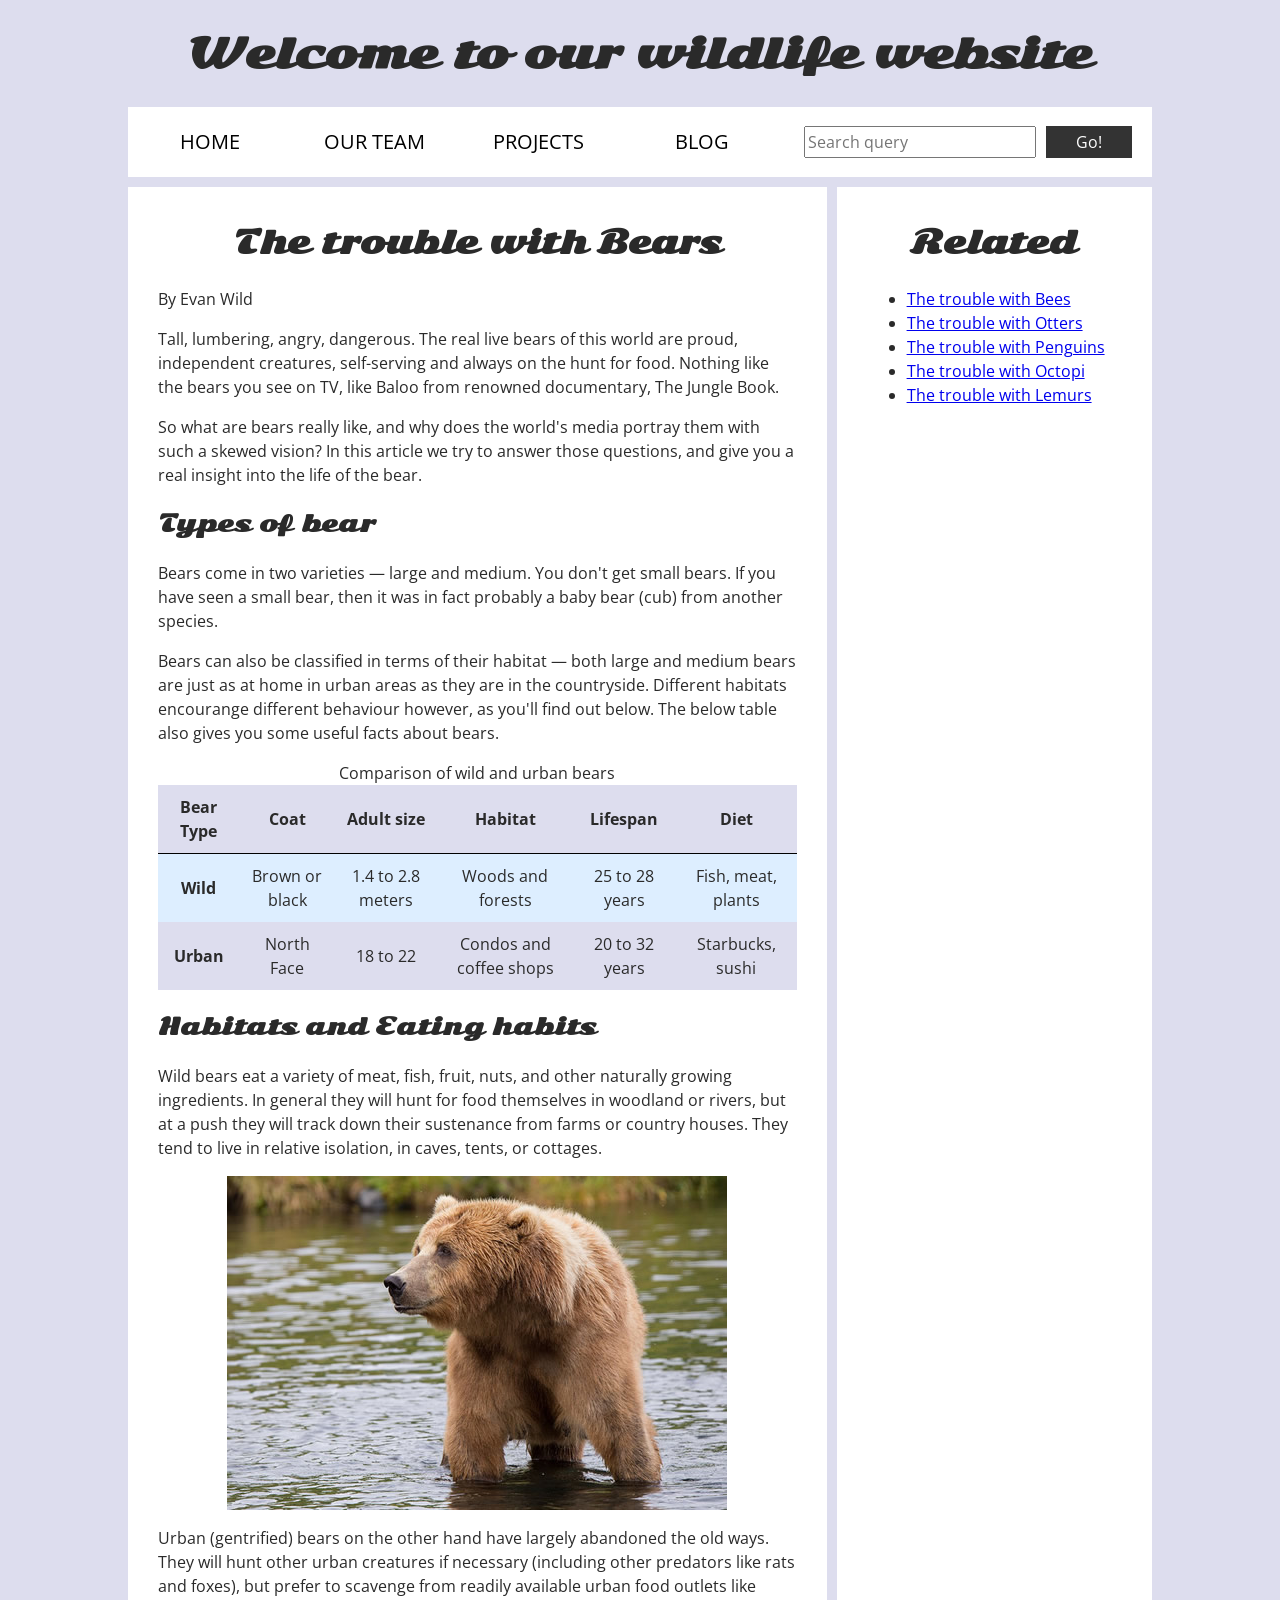
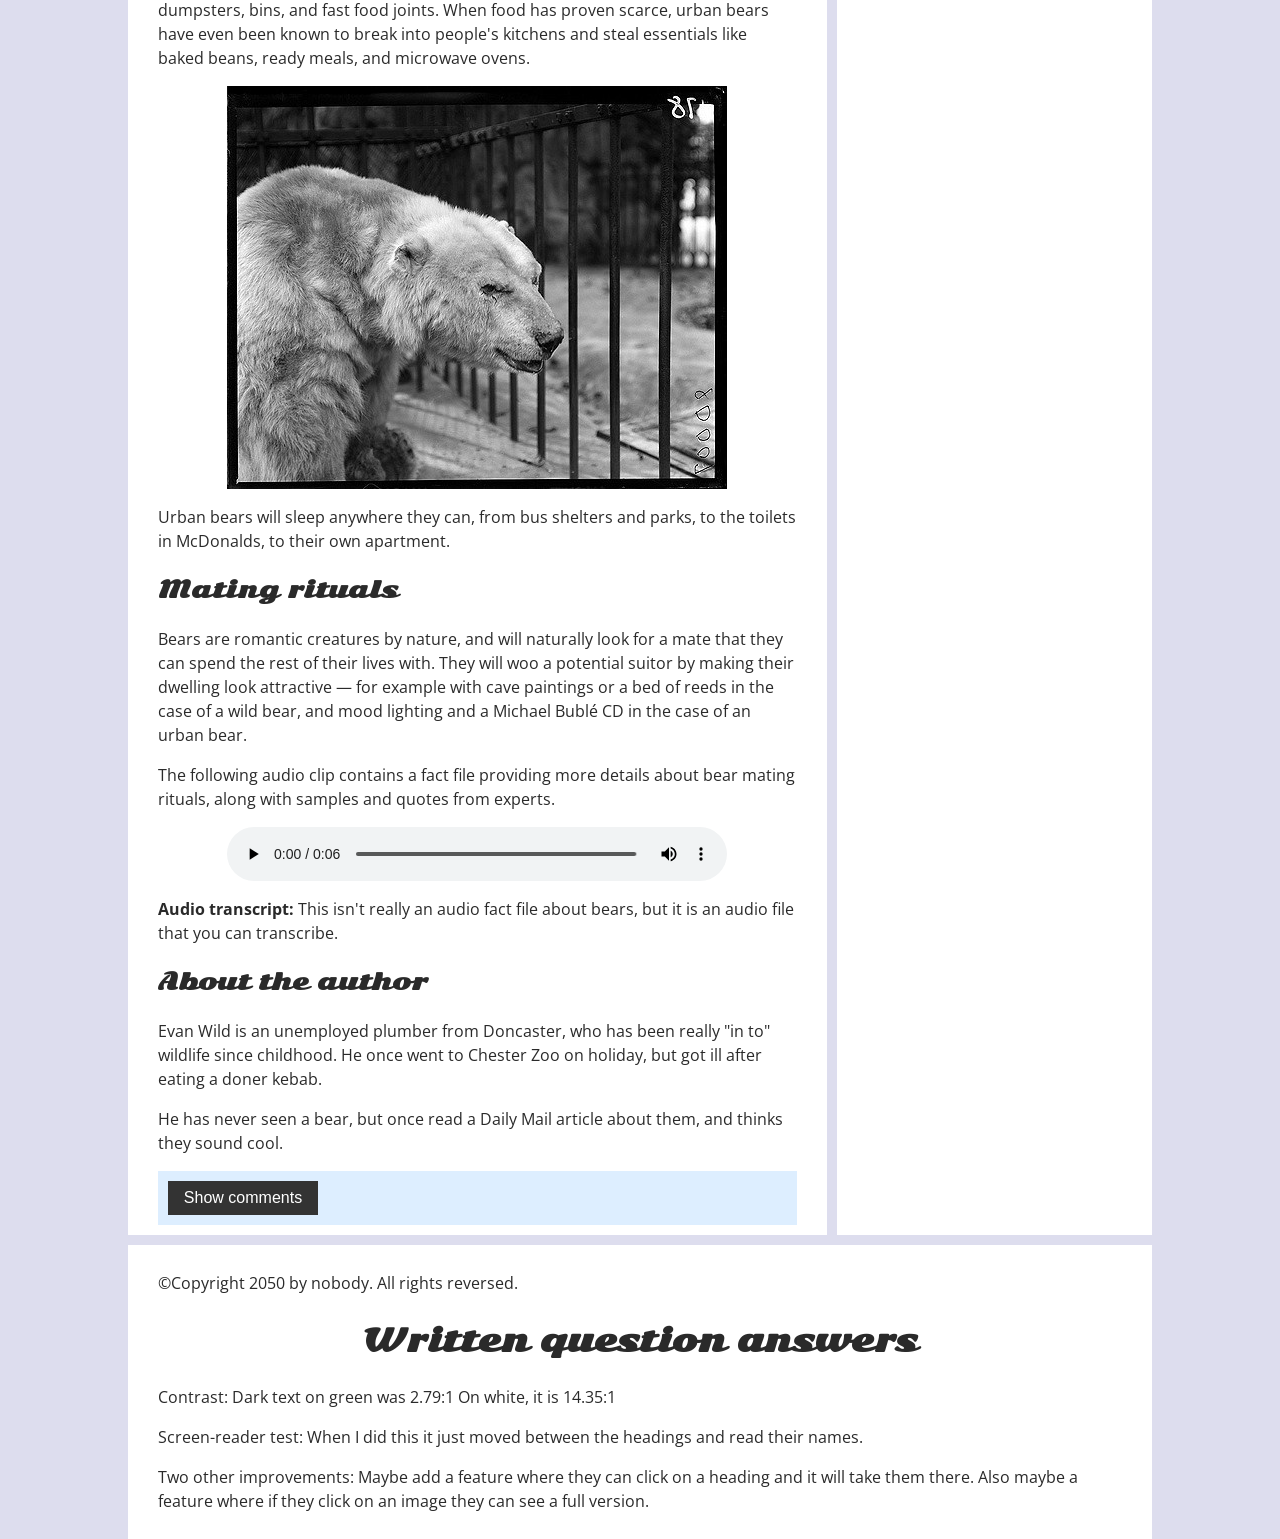
<file: ICA5/ICA5.html>
<!DOCTYPE html>
<html lang="en">
  <head>
    <meta charset="utf-8">

    <title>Accessibility assessment</title>
    <link href="https://fonts.googleapis.com/css?family=Open+Sans+Condensed:300|Sonsie+One" rel="stylesheet" type="text/css">
    <link rel="stylesheet" href="style.css">

    <!-- the below three lines are a fix to get HTML5 semantic elements working in old versions of Internet Explorer-->
    <!--[if lt IE 9]>
      <script src="http://html5shiv.googlecode.com/svn/trunk/html5.js"></script>
    <![endif]-->
  </head>

  <body>
    <div class="header">
      <h1>Welcome to our wildlife website</h1>
    </div>

    <nav>
      <ul>
        <li><a href="#">Home</a></li>
        <li><a href="#">Our team</a></li>
        <li><a href="#">Projects</a></li>
        <li><a href="#">Blog</a></li>
      </ul>

      <form class="search">
        <input type="search" name="q" placeholder="Search query" aria-label="Search the website">
        <input type="submit" value="Go!">
      </form>
     </nav>

    <main>
      <article>
        <h2>The trouble with Bears</h2>

<p>By Evan Wild</p>

<p>
  Tall, lumbering, angry, dangerous. The real live bears of this world are
  proud, independent creatures, self-serving and always on the hunt for
  food. Nothing like the bears you see on TV, like Baloo from renowned
  documentary, The Jungle Book.
</p>

<p>
  So what are bears really like, and why does the world's media portray
  them with such a skewed vision? In this article we try to answer those
  questions, and give you a real insight into the life of the bear.
</p>

<h3>Types of bear</h3>

<p>
  Bears come in two varieties — large and medium. You don't get small bears.
  If you have seen a small bear, then it was in fact probably a baby bear
  (cub) from another species.
</p>

<p>
  Bears can also be classified in terms of their habitat — both large and
  medium bears are just as at home in urban areas as they are in the
  countryside. Different habitats encourange different behaviour however,
  as you'll find out below. The below table also gives you some useful
  facts about bears.
</p>
        <table>
  <caption>Comparison of wild and urban bears</caption>

  <thead>
    <tr>
      <th scope="col">Bear Type</th>
      <th scope="col">Coat</th>
      <th scope="col">Adult size</th>
      <th scope="col">Habitat</th>
      <th scope="col">Lifespan</th>
      <th scope="col">Diet</th>
    </tr>
  </thead>

  <tbody>
    <tr>
      <th scope="row">Wild</th>
      <td>Brown or black</td>
      <td>1.4 to 2.8 meters</td>
      <td>Woods and forests</td>
      <td>25 to 28 years</td>
      <td>Fish, meat, plants</td>
    </tr>

    <tr>
      <th scope="row">Urban</th>
      <td>North Face</td>
      <td>18 to 22</td>
      <td>Condos and coffee shops</td>
      <td>20 to 32 years</td>
      <td>Starbucks, sushi</td>
    </tr>
  </tbody>
</table>

<h3>Habitats and Eating habits</h3>

<p>
  Wild bears eat a variety of meat, fish, fruit, nuts, and other naturally
  growing ingredients. In general they will hunt for food themselves in
  woodland or rivers, but at a push they will track down their sustenance
  from farms or country houses. They tend to live in relative isolation,
  in caves, tents, or cottages.
</p>

<img src="media/wild-bear.jpg" alt="Brown bear standing in a river">

<p>
  Urban (gentrified) bears on the other hand have largely abandoned the
  old ways. They will hunt other urban creatures if necessary (including
  other predators like rats and foxes), but prefer to scavenge from
  readily available urban food outlets like dumpsters, bins, and fast
  food joints. When food has proven scarce, urban bears have even been
  known to break into people's kitchens and steal essentials like baked
  beans, ready meals, and microwave ovens.
</p>

<img src="media/urban-bear.jpg" alt="Polar bear looking through metal railings">

<p>
  Urban bears will sleep anywhere they can, from bus shelters and parks,
  to the toilets in McDonalds, to their own apartment.
</p>

<h3>Mating rituals</h3>

<p>
  Bears are romantic creatures by nature, and will naturally look for a
  mate that they can spend the rest of their lives with. They will woo a
  potential suitor by making their dwelling look attractive — for example
  with cave paintings or a bed of reeds in the case of a wild bear, and
  mood lighting and a Michael Bublé CD in the case of an urban bear.
</p>

<p>
  The following audio clip contains a fact file providing more details
  about bear mating rituals, along with samples and quotes from experts.
</p>

<audio controls>
  <source src="media/bear.mp3" type="audio/mpeg">
  <source src="media/bear.ogg" type="audio/ogg">

  <p>
    Your browser does not support the audio player.
    <a href="media/bear.mp3">Download the audio recording.</a>
  </p>
</audio>

<p>
  <strong>Audio transcript:</strong>
  This isn't really an audio fact file about bears, but it is an audio
  file that you can transcribe.
</p>

<aside>
  <h3>About the author</h3>

  <p>
    Evan Wild is an unemployed plumber from Doncaster, who has been
    really "in to" wildlife since childhood. He once went to Chester
    Zoo on holiday, but got ill after eating a doner kebab.
  </p>

  <p>
    He has never seen a bear, but once read a Daily Mail article about
    them, and thinks they sound cool.
  </p>
</aside>

<section class="comments">
  <button type="button" class="show-hide">Show comments</button>

  <div class="comment-wrapper">
    <h3>Add comment</h3>

    <form class="comment-form">
      <div class="flex-pair">
        <label for="name">Your name:</label>
        <input type="text" name="name" id="name" placeholder="Enter your name">
      </div>

      <div class="flex-pair">
        <label for="comment">Your comment:</label>
        <input type="text" name="comment" id="comment" placeholder="Enter your comment">
      </div>

      <div>
        <input type="submit" value="Submit comment">
      </div>
    </form>

    <h3>Comments</h3>

    <ul class="comment-container">
      <li>
        <p>Bob Fossil</p>

        <p>
          Oh I am so glad you taught me all about the big brown angry
          guys in the woods. With their sniffing little noses and their
          bad attitudes, they can sure be a menace — I was thinking of
          putting them all in a truck and driving them outta here.
          I run a zoo, you know.
        </p>
      </li>
    </ul>
  </div>
</section>
</article>

      <div class="secondary">
        <h2>Related</h2>

        <ul>
          <li><a href="#">The trouble with Bees</a></li>
          <li><a href="#">The trouble with Otters</a></li>
          <li><a href="#">The trouble with Penguins</a></li>
          <li><a href="#">The trouble with Octopi</a></li>
          <li><a href="#">The trouble with Lemurs</a></li>
        </ul>
      </div>
    </main>

    <footer>
      <p>©Copyright 2050 by nobody. All rights reversed.</p>
        <h2>Written question answers</h2>
         <p>
          Contrast: Dark text on green was 2.79:1
          On white, it is 14.35:1
        </p>

        <p>
    Screen-reader test: When I did this it just moved between the headings and read their names.
          </p>
           <p>
    Two other improvements: Maybe add a feature where they can click on a heading and it will take them there. Also maybe a feature where if they click on an image they can  see a full version.
          </p>
    </footer>

    <script src="main.js"></script>

  </body>
</html>
</file>
<file: ica13/style.css>
html, body {
  margin: 0;
}

html {
  font-family: 'Helvetica Neue', Helvetica, Arial, sans-serif;
  height: 100%;
}

body {
  overflow: hidden;
  height: inherit;
}

h1 {
  font-size: 2rem;
  letter-spacing: -1px;
  position: absolute;
  margin: 0;
  top: -4px;
  right: 5px;

  color: transparent;
  text-shadow: 0 0 4px white;
}
</file>
<file: ICA5/style.css>
/* || General setup */

html, body {
  margin: 0;
  padding: 0;
}

html {
  font-size: 10px;
  background-color: #dde;
}

body {
  width: 80%;
  min-width: 1024px;
  margin: 0 auto;
}

/* || typography */

h1, h2, h3 {
  font-family: 'Sonsie One', cursive;
  color: #2a2a2a;
}

p, input, li, table, label {
  font-family: 'Open Sans Condensed', sans-serif;
  color: #2a2a2a;
}

h1 {
  font-size: 4rem;
  text-align: center;
  color: #2a2a2a;
  text-shadow: none;
}

h2 {
  font-size: 3rem;
  text-align: center;
}

h3 {
  font-size: 2.2rem;
}

p, li, table {
  font-size: 1.6rem;
  line-height: 1.5;
}

/* || header layout */

nav, article, footer, .secondary {
  background-color: white;
}

article, footer, .secondary {
  padding: 10px 30px;
}

article {
  margin-right: 10px;
}

nav {
  height: 50px;
  background-color: white;
  display: flex;
  padding: 1% 0;
  margin-bottom: 10px;
}

nav ul {
  padding: 0;
  list-style-type: none;
  flex: 2;
  display: flex;
}

nav li {
  display: inline;
  text-align: center;
  flex: 1;
}

nav a {
  display: inline-block;
  font-size: 2rem;
  text-transform: uppercase;
  text-decoration: none;
  color: black;
}

nav .search {
  flex: 1;
  display: flex;
  align-items: center;
  height: 100%;
  padding: 0 2em;
}

.search input {
  font-size: 1.6rem;
  height: 32px;
}

.search input[type="search"] {
  flex: 3;
}

.search input[type="submit"] {
  flex: 1;
  margin-left: 1rem;
  background: #333;
  border: 0;
  color: white;
}

/* || main layout */

main {
  display: flex;
}

article {
  flex: 5;
}

.secondary {
  flex: 2;
}

footer {
  margin-top: 10px;
}

/* Table styling */

table {
  width: 100%;
  background-color: #dde;
  border-collapse: collapse;
}

th, td {
  padding: 10px;
}

td {
  text-align: center;
}

th[scope="col"] {
  border-bottom: 1px solid black;
}

tbody tr:nth-child(odd) {
  background-color: #def;
}

/* styling content images and audio */

img, audio {
  display: block;
  margin: 0 auto;
}

audio {
  width: 500px;
}

/* Comments styling */

.comments {
  background-color: #def;
  padding: 10px;
}

.show-hide {
  cursor: pointer;
}

.comments h3 {
  font-size: 2rem;
}

.comments h3:nth-of-type(2) {
  margin-bottom: 0;
}

.comment-form {
  margin-bottom: 3rem;
}

.comment-form .flex-pair {
  display: flex;
  padding: 0 3rem 1rem;
}

.comment-form label {
  align-self: center;
  flex: 2;
  text-align: right;
}

.comment-form input {
  margin-left: 1rem;
  flex: 6;
}

.show-hide {
  text-align: center;
  width: 150px;
}

.comment-form input, .comment-form label, .show-hide {
  font-size: 1.6rem;
  line-height: 32px;
}

.comment-form input[type="submit"], .show-hide {
  background: #333;
  border: 0;
  color: white;
}

.comment-form input[type="submit"] {
  width: 30%;
  display: block;
  margin: 0 auto;
}

.comment-container {
  margin-top: 0;
}

.comment-container li {
  list-style-type: none;
  display: flex;
}

.comment-container li p:nth-child(1) {
  flex: 1;
  font-weight: bold;
}

.comment-container li p:nth-child(2) {
  flex: 5;
}
</file>
<file: biography.css>
body {
  background-color: #fff;
  color: #333;
  font-family: Arial, Helvetica, sans-serif;
  padding: 1em;
  margin: 0;
}

h1 {
  color: hotpink;
  font-size: 2em;
  font-family: Georgia, "Times New Roman", Times, serif;
  border-bottom: 10px dotted purple;
}

h2 {
  font-size: 1.5em;
  font-style: italic;
}

.job-title {
  color: #999999;
  font-weight: bold;
}
ul {
  background-color: #eeeeee;
  border: 5px solid purple;
  padding: 30px;
}

a:link,
a:visited {
  color: #fb6542;
}

a:hover {
  color: green;
  text-decoration: none;
}
</file>
<file: ica12/ica12.css>
html {
    box-sizing: border-box;
  }
  
  *,
  *::before,
  *::after {
    box-sizing: inherit;
    margin: 0;
    padding: 0;
  }
  
  body {
    font-family: -apple-system, BlinkMacSystemFont, "Segoe UI", Roboto, Oxygen-Sans, Ubuntu, Cantarell, "Helvetica Neue", sans-serif;
    background-color: #c9bd95;
  }
  
  .app {
    position: absolute;
    top: 50%;
    left: 50%;
    transform: translate(-50%, -50%);
    width: 600px;
    background-color: white;
    border-radius: 5px;
    box-shadow: 0 2px 2px 0 rgba(0,0,0,.14), 0 3px 1px -2px rgba(0,0,0,.2), 0 1px 5px 0 rgba(0,0,0,.12);
  }
  
  header {
    width: 100%;
    font-size: 30px;
    text-align: center;
    padding: 10px;
    border-bottom: 1px solid #ebebeb;
  }
  
  .quotes {
    padding: 20px 50px;
    min-height: 200px;
  }
  
  .quote-text {
    padding-bottom: 20px;
    font-size: 25px;
    color: black;
  }
  
  .controls {
    width: 100%;
    padding: 20px 50px;
  }
  
  .button {
    display: block;
    color: white;
    border-radius: 4px;
    border: none;
    padding: 10px 20px;
    cursor: pointer;
    text-align: center;
    width: 100%;
    font-size: 20px;
    box-shadow: 0 2px 2px 0 rgba(0,0,0,.14), 0 3px 1px -2px rgba(0,0,0,.2), 0 1px 5px 0 rgba(0,0,0,.12);
  }
  
  .twitter {
    background-color: #1da1f2;
    text-decoration: none;
  }
  
  .twitter:hover {
    background-color: #1e7fbb;
  }
  
  .new-quote {
    background-color: #4A2B0F;
    margin-bottom: 15px;
  }
  
  .new-quote:hover {
    background-color: #6d3b0e;
  }
  
  .new-quote:disabled {
    background-color: #cccccc;
    color: #666666;
    cursor: not-allowed;
  }
  
  @media screen and (max-width: 600px) {
    .app {
      width: 100%;
    }
    .quote-text {
      font-size: 18px;
    }
  }
</file>
